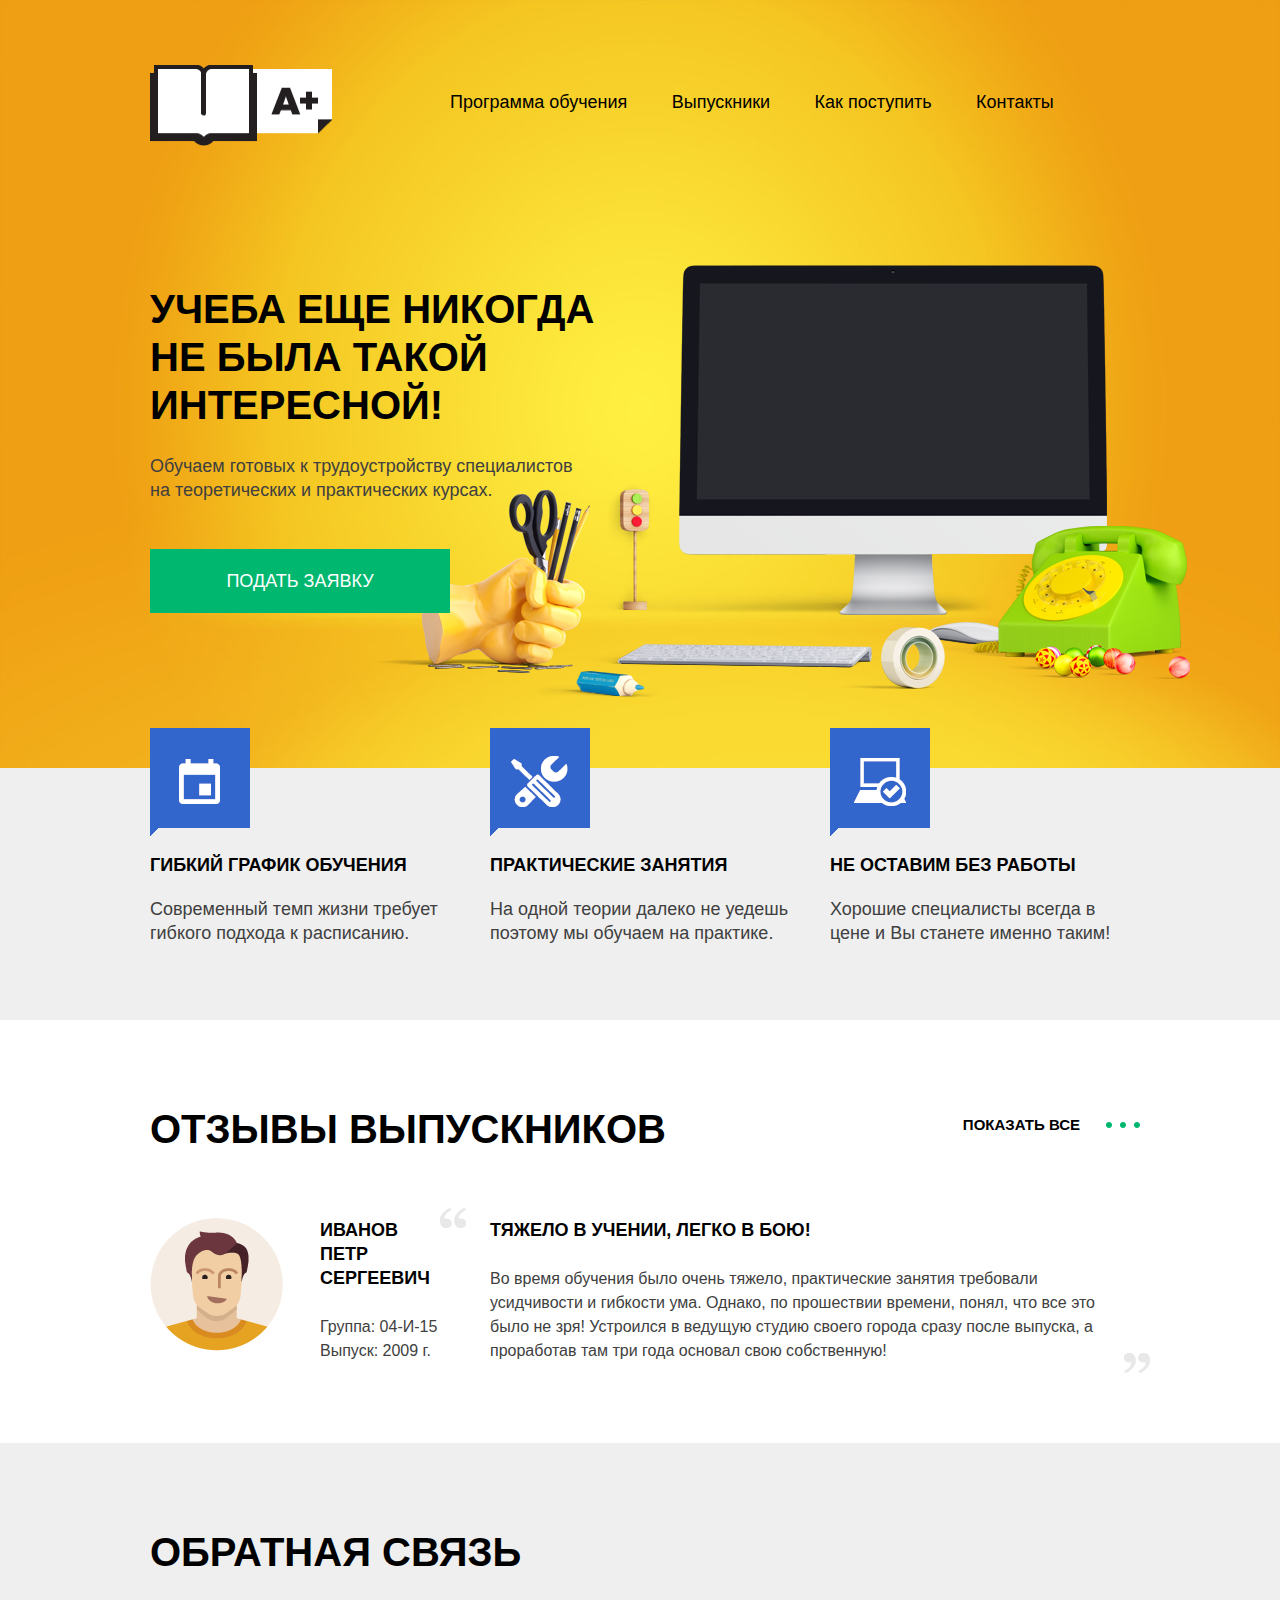
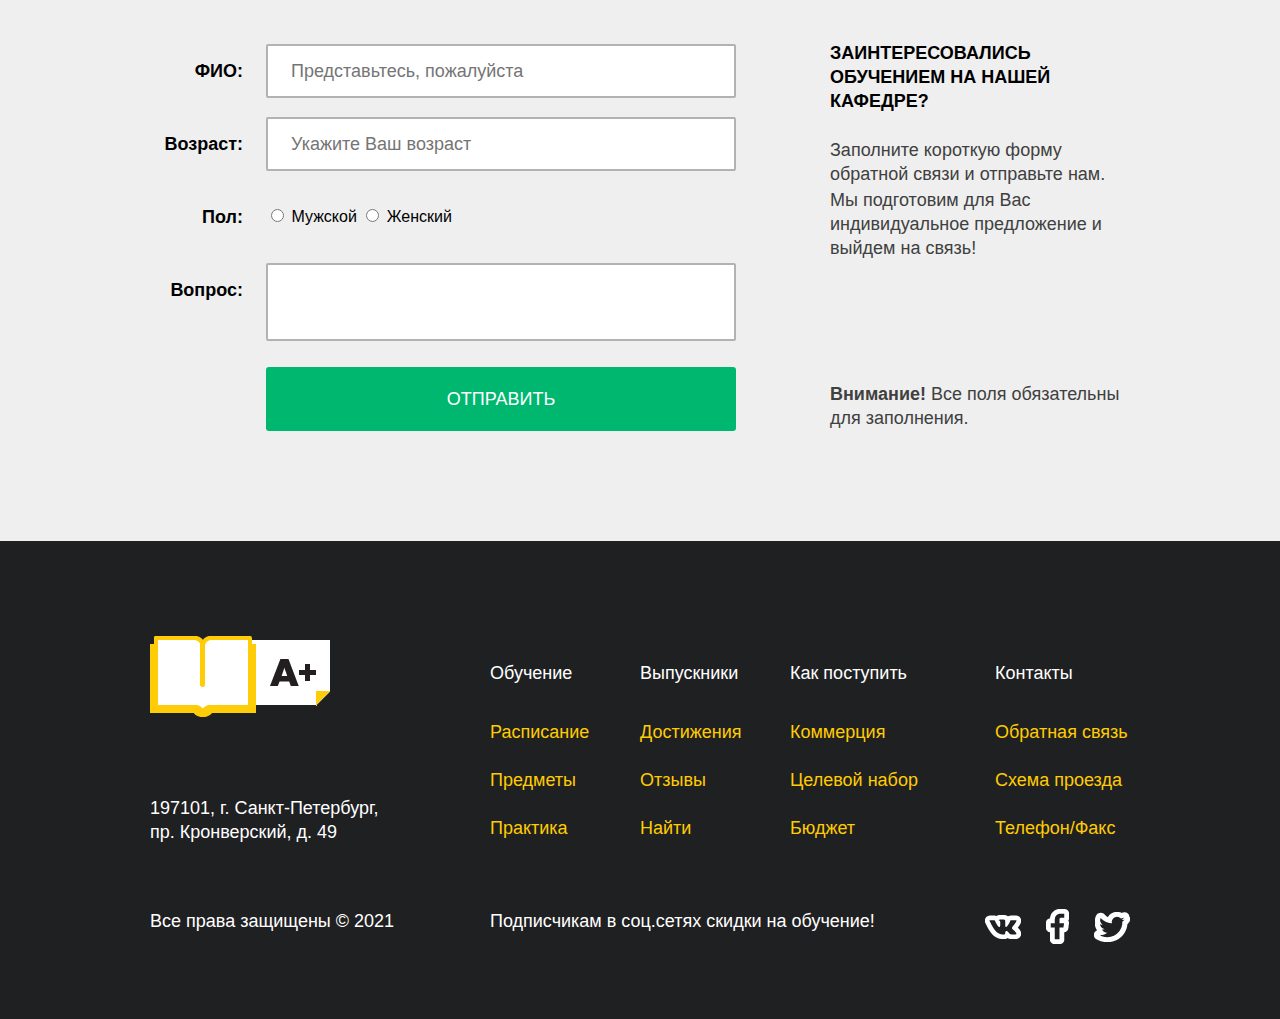
<file: project-01/index.html>
<!DOCTYPE html>
<html lang="en">
    <head>
        <meta charset="UTF-8">
        <meta http-equiv="X-UA-Compatible" content="IE=edge">
        <meta name="viewport" content="width=device-width, initial-scale=1.0">
        <title>A+ OpenEdu | zerg41 Edu Project #01</title>
        <link rel="stylesheet" href="css/style.css">
    </head>
    <body>

        <header class="main-header">
            <div class="container">

                <div class="header-top">
                    <div class="logo">
                        <a href="index.html"><img src="img/logo.png" width="182" height="81" alt="A+"></a>
                    </div>
                    <nav class="main-menu">
                        <ul>
                            <li><a href="inner.html">Программа обучения</a></li>
                            <li><a href="#">Выпускники</a></li>
                            <li><a href="#">Как поступить</a></li>
                            <li><a href="#">Контакты</a></li>
                        </ul>     
                    </nav>
                </div>

                <div class="promo">
                    <div class="promo-title">
                        Учеба еще никогда не была такой интересной!
                    </div>
                    <p>
                        Обучаем готовых к трудоустройству специалистов<br> 
                        на теоретических и практических курсах.
                    </p>
                    <a href="#" class="btn btn-green">Подать заявку</a>
                </div>

            </div>
        </header>

        <section class="features">
            <div class="container">

                <div class="features-item">
                    <div class="features-icon features-icon-shedule">
                    </div>
                    <h2 class="features-title">Гибкий график обучения</h2>
                    <p>Современный темп жизни требует гибкого подхода к расписанию.</p>
                </div>

                <div class="features-item">
                    <div class="features-icon features-icon-practice">
                    </div>
                    <h2 class="features-title">Практические занятия</h2>
                    <p>На одной теории далеко не уедешь поэтому мы обучаем на практике.</p>
                </div>

                <div class="features-item">
                    <div class="features-icon features-icon-work">
                    </div>
                    <h2 class="features-title">Не оставим без работы</h2>
                    <p>Хорошие специалисты всегда в цене и Вы станете именно таким!</p>
                </div>

            </div>
        </section>

        <section class="feedback">
            <div class="container">
                <h2 class="feedback-title">Отзывы выпускников</h2>
                <a href="#" class="feedback-all">Показать все</a>
                <div class="feedback-item">
                    
                    <div class="feedback-author">
                        <img src="img/user-logo.png" width="133" height="133" alt="Иванов Петр">
                        <h3>Иванов Петр Сергеевич</h3>
                        <P>Группа: 04-И-15<br>Выпуск: 2009 г.</P>
                    </div>

                    <blockquote class="feedback-content">
                        <h3>Тяжело в учении, легко в бою!</h3>
                        <p>
                            Во время обучения было очень тяжело, 
                            практические занятия требовали усидчивости и гибкости ума.
                            Однако, по прошествии времени, понял, что все это было не зря!
                            Устроился в ведущую студию своего города сразу после выпуска, а
                            проработав там три года основал свою собственную!
                        </p>
                    </blockquote>

                </div>

            </div>
        </section>

        <section class="contacts">
            <div class="container">
                <h2 class="contacts-title">Обратная связь</h2>            
                <form class="contacts-form" action="" method="post">
                    <table>

                        <tr>
                            <td class="title">
                                <label for="fullname">ФИО:</label>
                            </td>
                            <td class="field">
                                <input type="text" name="fullname" id="fullname" 
                                       placeholder="Представьтесь, пожалуйста">
                            </td>
                        </tr>

                        <tr>
                            <td class="title">
                                <label for="age">Возраст:</label>
                            </td>
                            <td class="field">
                                <input type="text" name="age" id="age" 
                                       placeholder="Укажите Ваш возраст">
                            </td>
                        </tr>

                        <tr>
                            <td class="title">
                                Пол:
                            </td>
                            <td class="field">
                                <label>
                                    <input type="radio" name="sex" id="man" value="man">
                                    Мужской
                                </label>
                                <label>
                                    <input type="radio" name="sex" id="woman" value="woman">
                                    Женский
                                </label>
                            </td>
                        </tr>

                        <tr>                       
                            <td class="title">
                                <label for="message">Вопрос:</label>
                            </td>
                            <td class="field">
                                <textarea name="message" id="message"
                                          placeholder="Сообщите все, что считаете нужным">
                                </textarea>
                            </td>
                        </tr>

                        <tr>
                            <td class="title"></td>
                            <td class="field">
                                <input class="btn btn-green" type="submit" value="Отправить">
                            </td>
                        </tr>
                        
                    </table>
                </form>
                <div class="contacts-instruction">
                    <h3>Заинтересовались обучением на нашей кафедре?</h3>
                    <p>Заполните короткую форму обратной связи и отправьте нам.</p>
                    <p>Мы подготовим для Вас индивидуальное предложение и выйдем на связь!</p>
                    <p class="contacts-alert">
                        <b>Внимание!</b> Все поля обязательны для заполнения.
                    </p>
                </div>
            </div>
        </section>

        <footer class="main-footer">
            <div class="container">

                <div class="footer-top">
                    
                    <div class="footer-address">
                        <div class="logo">
                            <img src="img/logo-footer.png" width="180" alt="A+">
                        </div>
                        <p>197101, г. Санкт-Петербург,<br> пр. Кронверский, д. 49</p>
                    </div>

                    <div class="footer-menu">
                        <h3>Обучение</h3>
                        <ul>
                            <li><a href="#">Расписание</a></li>
                            <li><a href="#">Предметы</a></li>
                            <li><a href="#">Практика</a></li>
                        </ul>
                    </div>

                    <div class="footer-menu">
                        <h3>Выпускники</h3>
                        <ul>
                            <li><a href="#">Достижения</a></li>
                            <li><a href="#">Отзывы</a></li>
                            <li><a href="#">Найти</a></li>
                        </ul>
                    </div>

                    <div class="footer-menu">
                        <h3>Как поступить</h3>
                        <ul>
                            <li><a href="#">Коммерция</a></li>
                            <li><a href="#">Целевой набор</a></li>
                            <li><a href="#">Бюджет</a></li>
                        </ul>
                    </div>

                    <div class="footer-menu">
                        <h3>Контакты</h3>
                        <ul>
                            <li><a href="#">Обратная связь</a></li>
                            <li><a href="#">Схема проезда</a></li>
                            <li><a href="#">Телефон/Факс</a></li>
                        </ul>
                    </div>

                </div>

                <div class="footer-bottom">
                    
                    <div class="copyright">
                        Все права защищены © 2021
                    </div>

                    <div class="footer-social-promo">
                        Подписчикам в соц.сетях скидки на обучение!
                    </div>

                    <div class="footer-social">
                        <a href="#" class="social-btn social-btn-vk">Вконтакте</a>
                        <a href="#" class="social-btn social-btn-fb">Фейсбук</a>
                        <a href="#" class="social-btn social-btn-tw">Твиттер</a>
                    </div>

                </div>

            </div>
        </footer>
 
    </body>
</html>
</file>
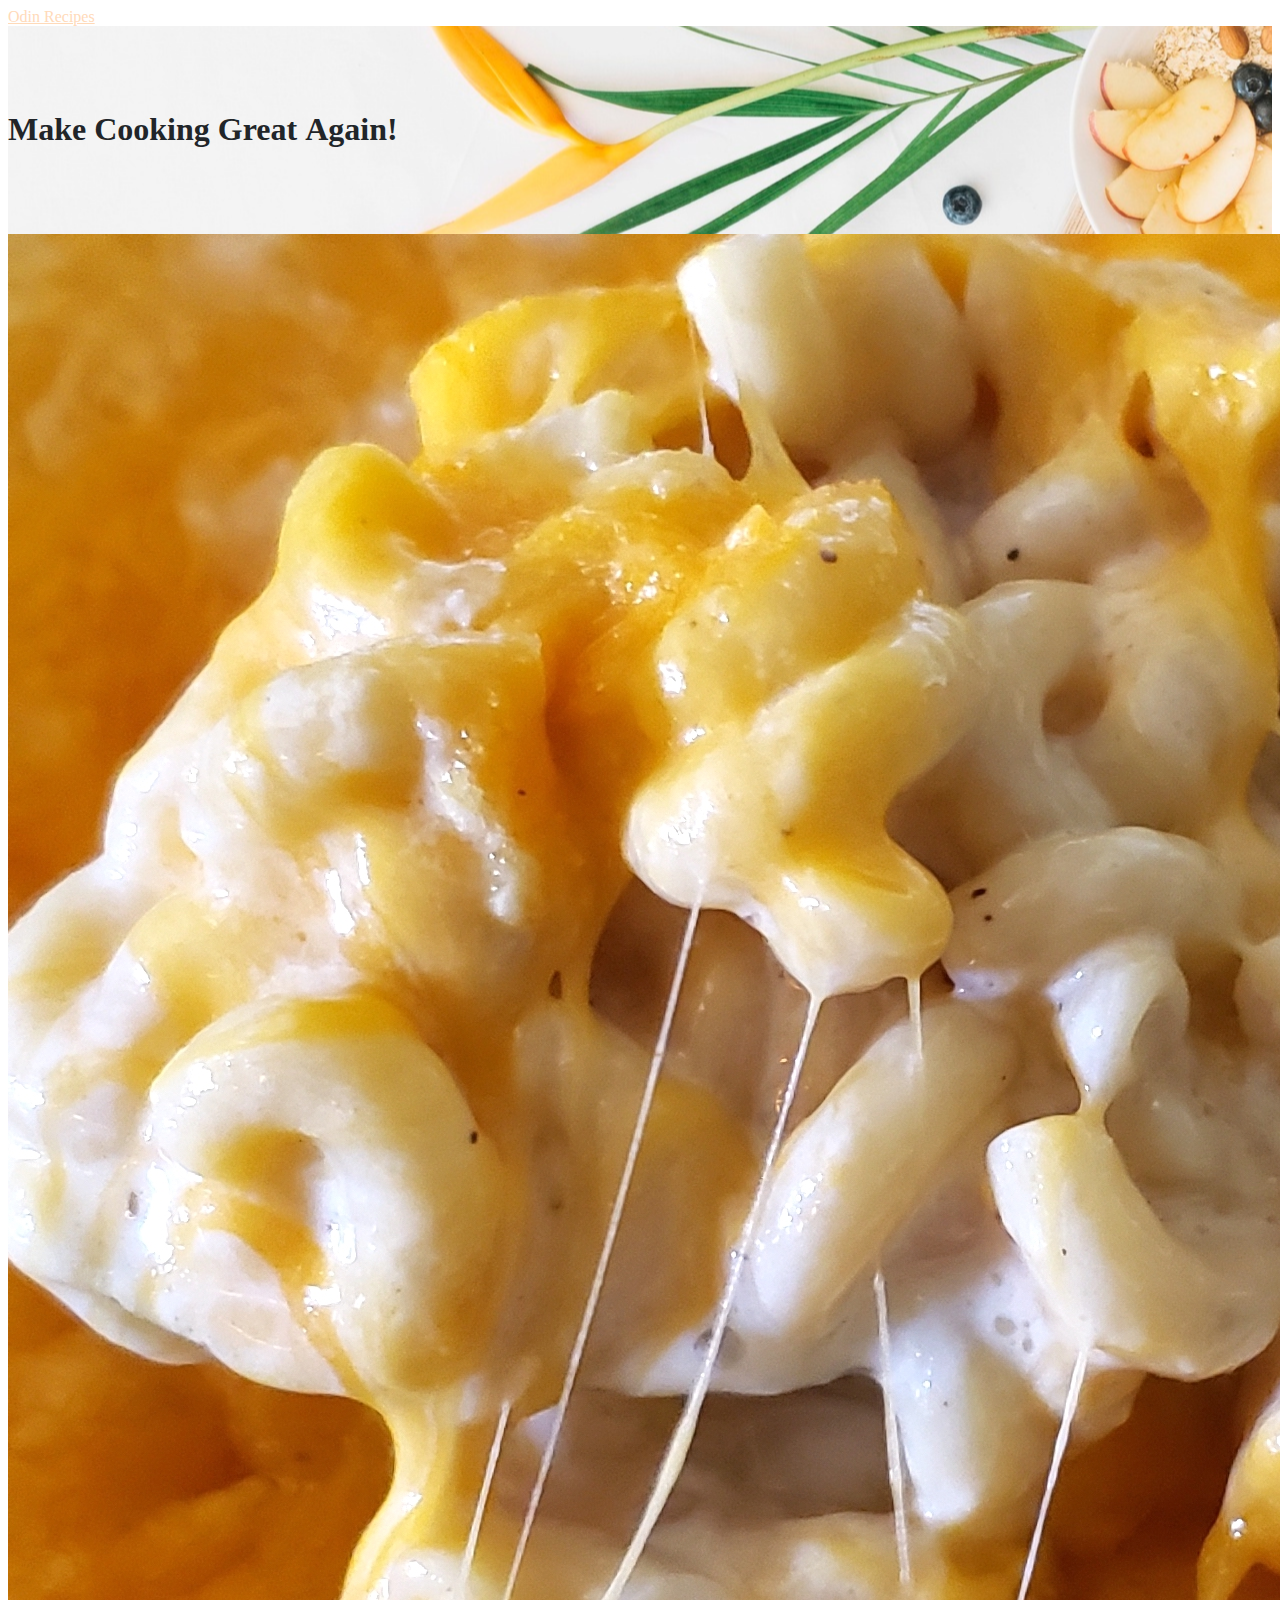
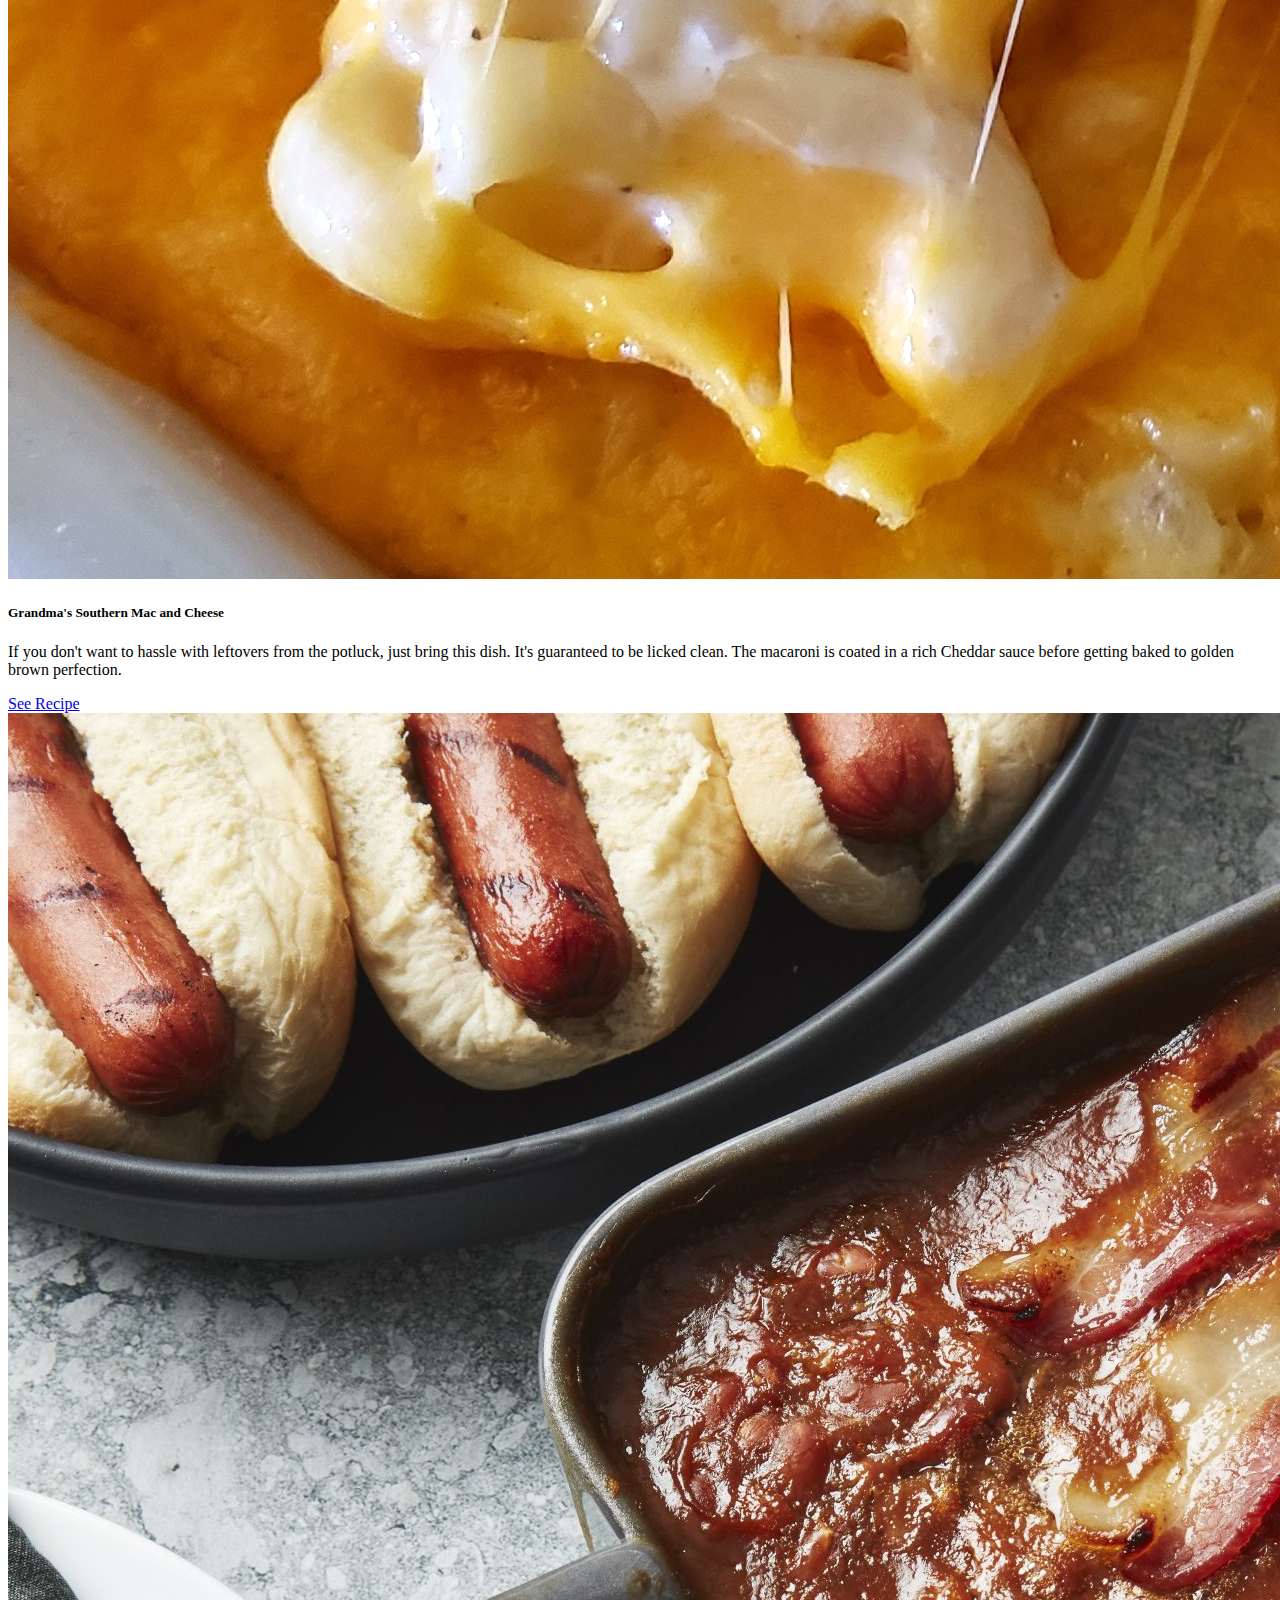
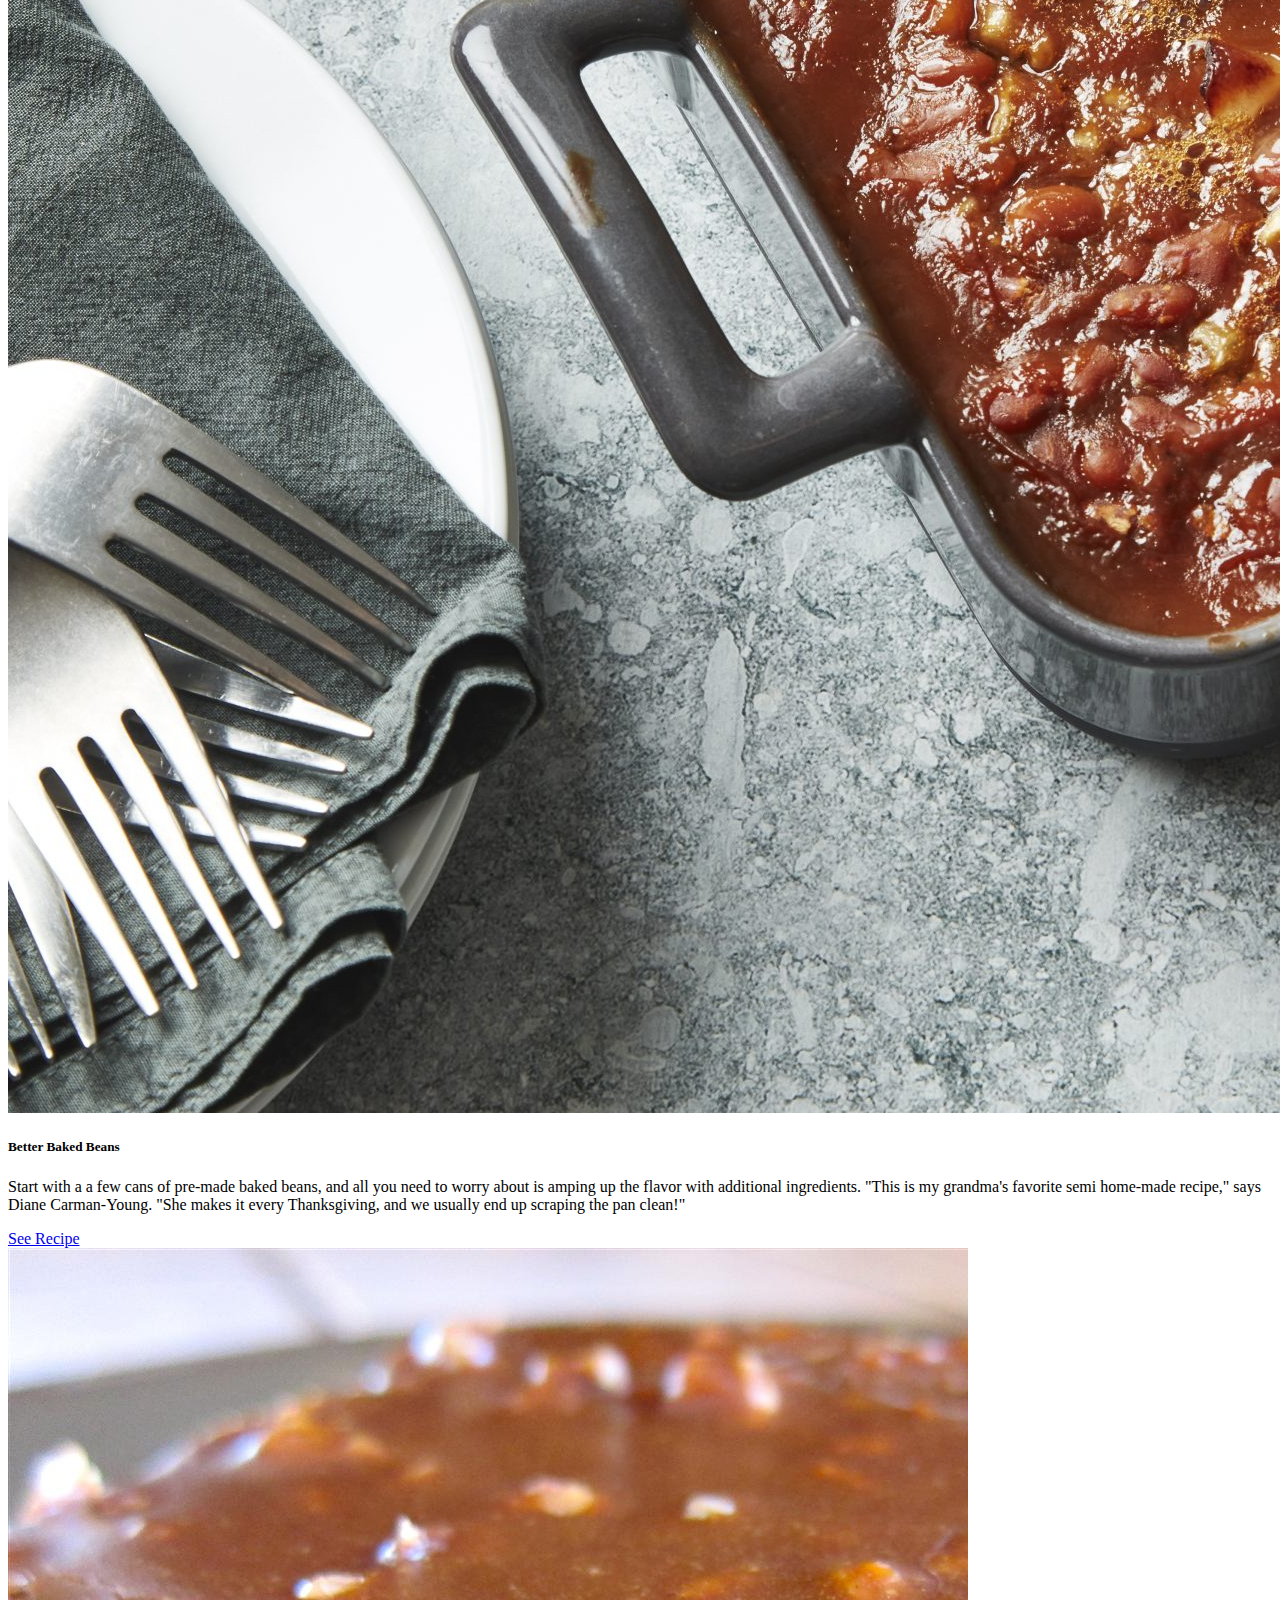
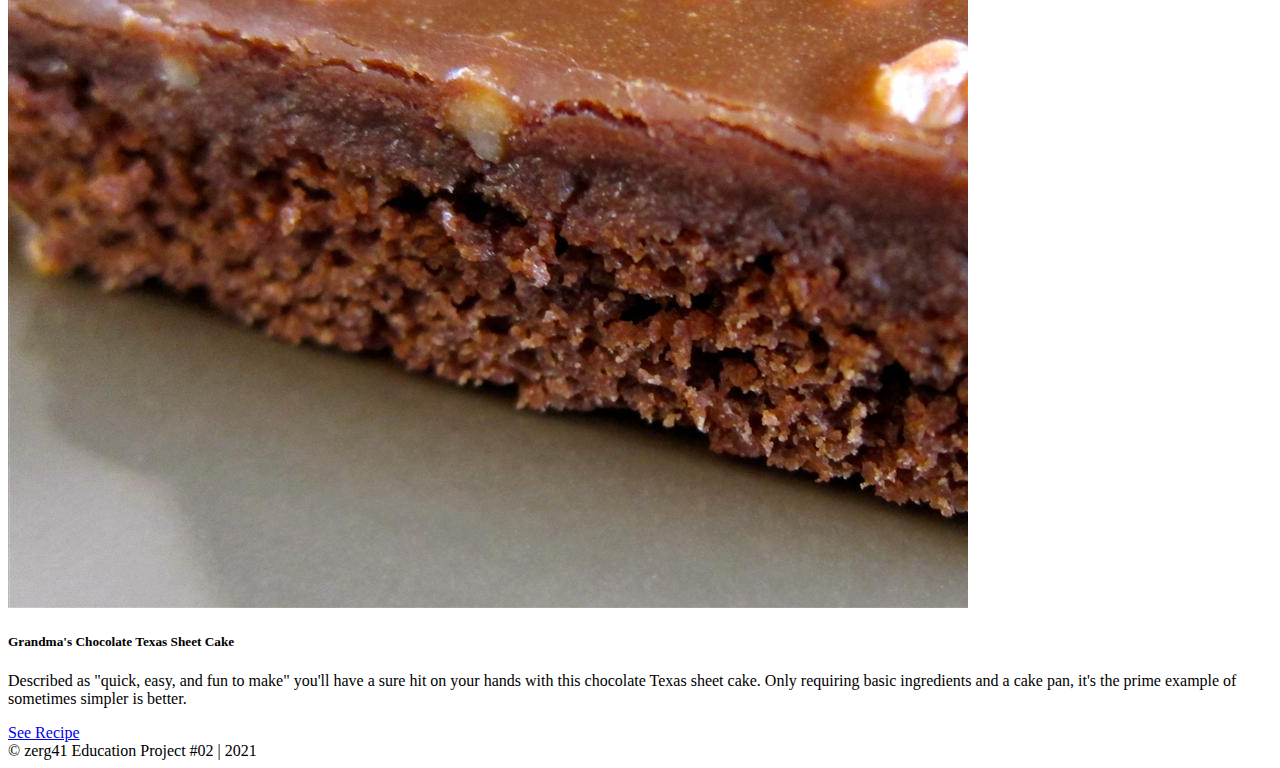
<file: project-02/index.html>
<!DOCTYPE html>
<html lang="en">
<head>
    <meta charset="UTF-8">
    <meta http-equiv="X-UA-Compatible" content="IE=edge">
    <meta name="viewport" content="width=device-width, initial-scale=1.0">

    <title>Odin Recipes | zerg41 Project #02</title>
    <link href="https://cdn.jsdelivr.net/npm/bootstrap@5.1.0/dist/css/bootstrap.min.css" rel="stylesheet" integrity="sha384-KyZXEAg3QhqLMpG8r+8fhAXLRk2vvoC2f3B09zVXn8CA5QIVfZOJ3BCsw2P0p/We" crossorigin="anonymous">
    <link rel="stylesheet" href="./css/styles.css">
</head>
<body class="bg-dark">
    
    <header class="sticky-top bg-dark py-1">
        <nav class="navbar ms-4">
            <a class="navbar-brand" href="../project-02/index.html">
                Odin Recipes
            </a>
        </nav>
    </header>
    
    <main>
        <div class="cover overflow-hidden text-start">
            <div class="col-md-5 ms-4">
                <h1>Make Cooking Great&nbspAgain!</h1>
            </div>
        </div>

        <div class="container-fluid py-3">
            <div class="row d-flex flex-column flex-md-row justify-content-around">

                <div class="col-md-4">
                    <article class="card">
                        <img src="./img/mac-cheese.jpg" class="card-img-top" alt="...">
                        <div class="card-body">
                          <h5 class="card-title">Grandma's Southern Mac and Cheese</h5>
                          <p class="card-text">
                              If you don't want to hassle with leftovers from the potluck, just bring this dish. 
                              It's guaranteed to be licked clean. 
                              The macaroni is coated in a rich Cheddar sauce before getting baked to golden brown perfection.
                          </p>
                          <a href="./recipes/recipe-1.html" class="btn btn-dark">See Recipe</a>
                        </div>
                    </article>
                </div>

                <div class="col-md-4">
                    <article class="card">
                        <img src="./img/baked-beans.jpg" class="card-img-top" alt="...">
                        <div class="card-body">
                            <h5 class="card-title">Better Baked Beans</h5>
                            <p class="card-text">
                                Start with a a few cans of pre-made baked beans, and all you need to worry about 
                                is amping up the flavor with additional ingredients. 
                                "This is my grandma's favorite semi home-made recipe," says Diane Carman-Young. 
                                "She makes it every Thanksgiving, and we usually end up scraping the pan clean!"
                            </p>
                            <a href="./recipes/recipe-2.html" class="btn btn-dark">See Recipe</a>
                        </div>
                    </article>
                </div>

                <div class="col-md-4">
                    <article class="card">
                        <img src="./img/texas-cake.jpg" class="card-img-top" alt="...">
                        <div class="card-body">
                            <h5 class="card-title">Grandma's Chocolate Texas Sheet Cake</h5>
                            <p class="card-text">
                                Described as "quick, easy, and fun to make" you'll have a sure hit 
                                on your hands with this chocolate Texas sheet cake. 
                                Only requiring basic ingredients and a cake pan, it's the prime example 
                                of sometimes simpler is better. 
                            </p>
                            <a href="./recipes/recipe-3.html" class="btn btn-dark">See Recipe</a>
                        </div>
                    </article>
                </div>

            </div>
        </div>
    </main>

    <footer>
        <div class="container-fluid bg-light text-center py-1">
            <div>© zerg41 Education Project #02 | 2021</div>
        </div>
    </footer>
</body>
</html>
</file>
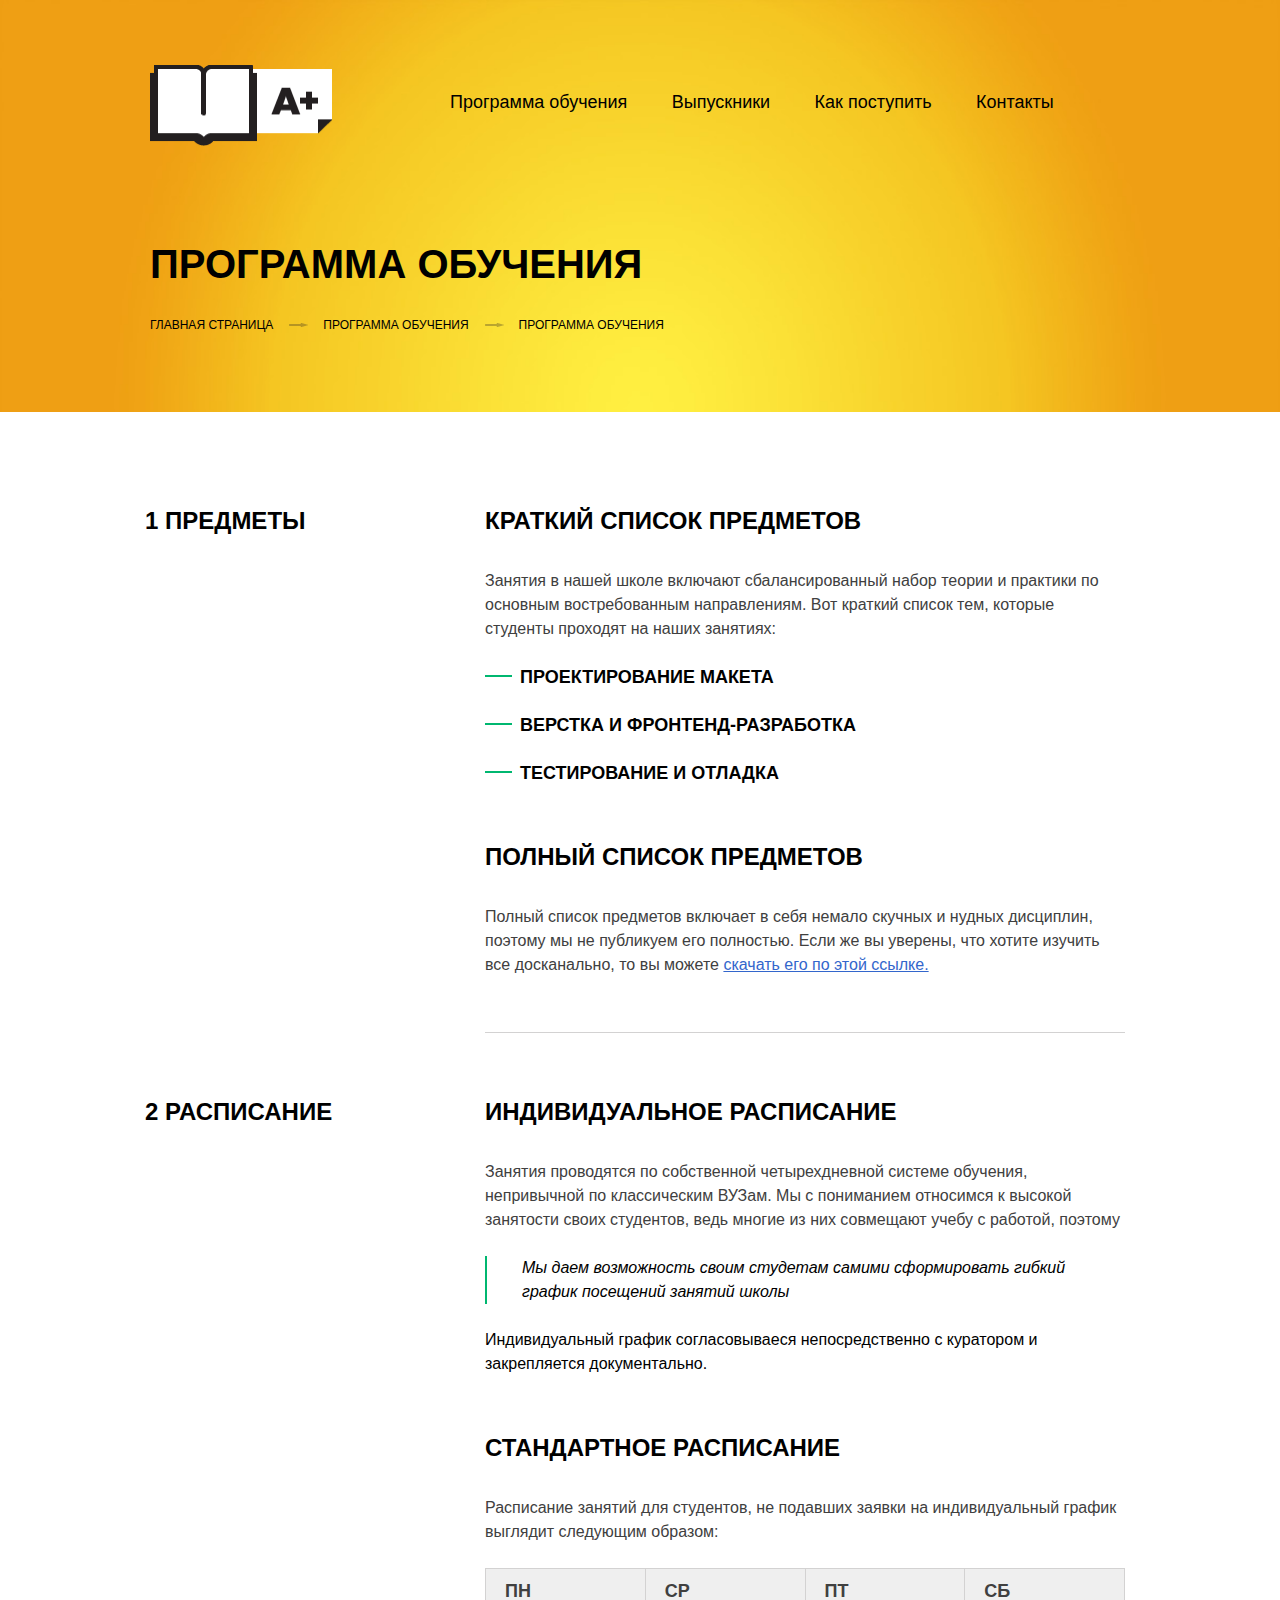
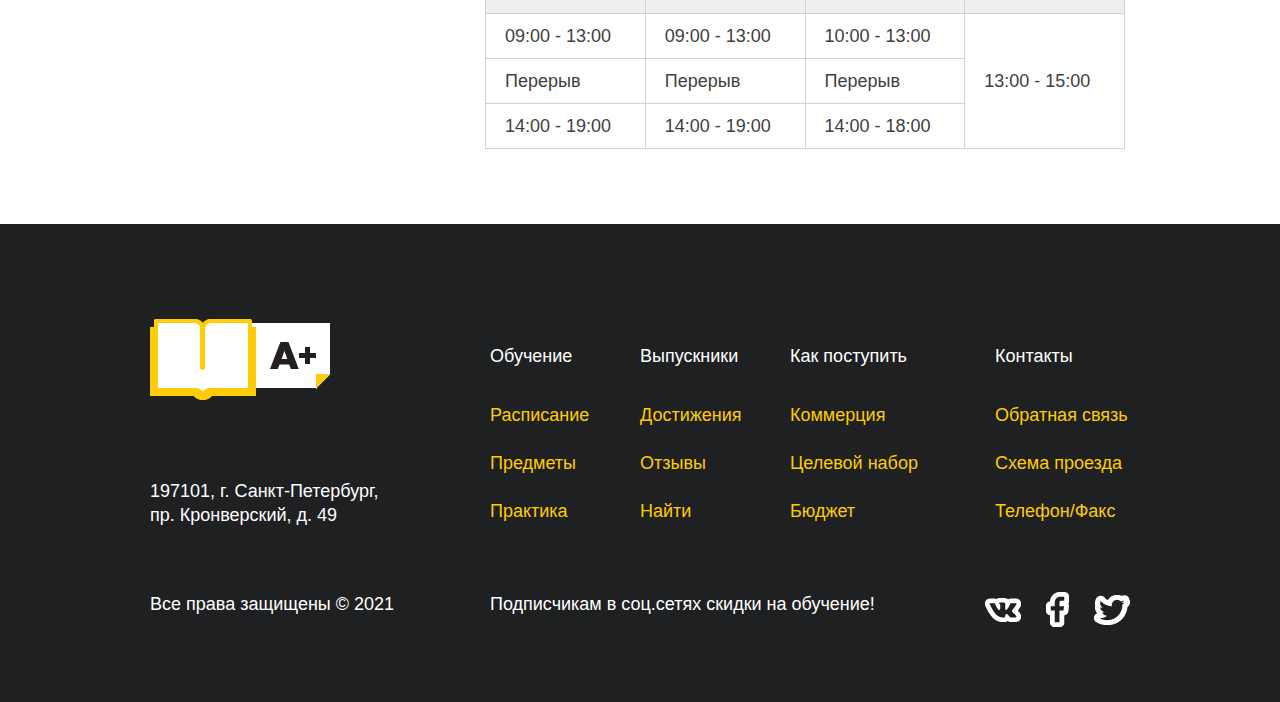
<file: project-01/inner.html>
<!DOCTYPE html>
<html lang="en">
    <head>
        <meta charset="UTF-8">
        <meta http-equiv="X-UA-Compatible" content="IE=edge">
        <meta name="viewport" content="width=device-width, initial-scale=1.0">
        <title>A+ | Программа обучения</title>
        <link rel="stylesheet" href="css/style.css">
    </head>
    <body>

        <header class="main-header main-header-inner">
            <div class="container">
                <div class="header-top">
                    <div class="logo">
                        <a href="index.html"><img src="img/logo.png" width="182" height="81" alt="A+"></a>
                    </div>
                    <nav class="main-menu">
                        <ul>
                            <li><a href="inner.html">Программа обучения</a></li>
                            <li><a href="#">Выпускники</a></li>
                            <li><a href="#">Как поступить</a></li>
                            <li><a href="#">Контакты</a></li>
                        </ul>     
                    </nav>
                </div>
                <h1 class="page-title">Программа обучения</h1>
                <ul class="breadcrumbs">
                    <li><a href="index.html">Главная страница</a></li>
                    <li><a href="inner.html">Программа обучения</a></li>
                    <li>Программа обучения</li>
                </ul>
            </div>
        </header>

        <section class="inner-content">
            <div class="container padded-content">
                
                <h2 class="padded-title">1 Предметы</h2>
                <h3>Краткий список предметов</h3>
                <p>
                    Занятия в нашей школе включают сбалансированный набор теории и практики
                    по основным востребованным направлениям. Вот краткий список тем, которые
                    студенты проходят на наших занятиях:
                </p>
                <ul class="special-list-1">
                    <li>Проектирование макета</li>
                    <li>Верстка и фронтенд-разработка</li>
                    <li>Тестирование и отладка</li>
                </ul>
                <h3>Полный список предметов</h3>
                <p>
                    Полный список предметов включает в себя немало скучных и нудных дисциплин,
                    поэтому мы не публикуем его полностью. Если же вы уверены, что хотите изучить 
                    все досканально, то вы можете 
                    <a href="#" target="blank">скачать его по этой ссылке.</a>
                </p>

                <hr>

                <h2 class="padded-title">2 Расписание</h2>
                <h3>Индивидуальное расписание</h3>
                <p>
                    Занятия проводятся по собственной четырехдневной системе обучения,
                    непривычной по классическим ВУЗам. Мы с пониманием относимся к высокой 
                    занятости своих студентов, ведь многие из них совмещают учебу с работой, 
                    поэтому
                    <blockquote>
                        Мы даем возможность своим студетам самими сформировать гибкий 	
                        график посещений занятий школы
                    </blockquote>
                    Индивидуальный график согласовываеся непосредственно с куратором и 
                    закрепляется документально.
                <h3>Стандартное расписание</h3>
                <p>
                    Расписание занятий для студентов, не подавших заявки на индивидуальный график 
                    выглядит следующим образом:
                </p>
                <table>
                    <thead>
                        <tr>
                            <td>ПН</td>
                            <td>СР</td>
                            <td>ПТ</td>
                            <td>СБ</td>
                        </tr>
                    </thead>
                    <tbody>
                        <tr>
                            <td>09:00 - 13:00</td>
                            <td>09:00 - 13:00</td>
                            <td>10:00 - 13:00</td>
                            <td rowspan="3">13:00 - 15:00</td>
                        </tr>
                        <tr>
                            <td>Перерыв</td>
                            <td>Перерыв</td>
                            <td>Перерыв</td>
                        </tr>
                        <tr>
                            <td>14:00 - 19:00</td>
                            <td>14:00 - 19:00</td>
                            <td>14:00 - 18:00</td>
                        </tr>
                    </tbody>
                </table>

            </div>
        </section>

        <footer class="main-footer">
            <div class="container">

                <div class="footer-top">
                    
                    <div class="footer-address">
                        <div class="logo">
                            <img src="img/logo-footer.png" width="180" alt="A+">
                        </div>
                        <p>197101, г. Санкт-Петербург,<br> пр. Кронверский, д. 49</p>
                    </div>

                    <div class="footer-menu">
                        <h3>Обучение</h3>
                        <ul>
                            <li><a href="#">Расписание</a></li>
                            <li><a href="#">Предметы</a></li>
                            <li><a href="#">Практика</a></li>
                        </ul>
                    </div>

                    <div class="footer-menu">
                        <h3>Выпускники</h3>
                        <ul>
                            <li><a href="#">Достижения</a></li>
                            <li><a href="#">Отзывы</a></li>
                            <li><a href="#">Найти</a></li>
                        </ul>
                    </div>

                    <div class="footer-menu">
                        <h3>Как поступить</h3>
                        <ul>
                            <li><a href="#">Коммерция</a></li>
                            <li><a href="#">Целевой набор</a></li>
                            <li><a href="#">Бюджет</a></li>
                        </ul>
                    </div>

                    <div class="footer-menu">
                        <h3>Контакты</h3>
                        <ul>
                            <li><a href="#">Обратная связь</a></li>
                            <li><a href="#">Схема проезда</a></li>
                            <li><a href="#">Телефон/Факс</a></li>
                        </ul>
                    </div>

                </div>

                <div class="footer-bottom">
                    
                    <div class="copyright">
                        Все права защищены © 2021
                    </div>

                    <div class="footer-social-promo">
                        Подписчикам в соц.сетях скидки на обучение!
                    </div>

                    <div class="footer-social">
                        <a href="#" class="social-btn social-btn-vk">Вконтакте</a>
                        <a href="#" class="social-btn social-btn-fb">Фейсбук</a>
                        <a href="#" class="social-btn social-btn-tw">Твиттер</a>
                    </div>

                </div>

            </div>
        </footer>

    </body>
</html>
</file>
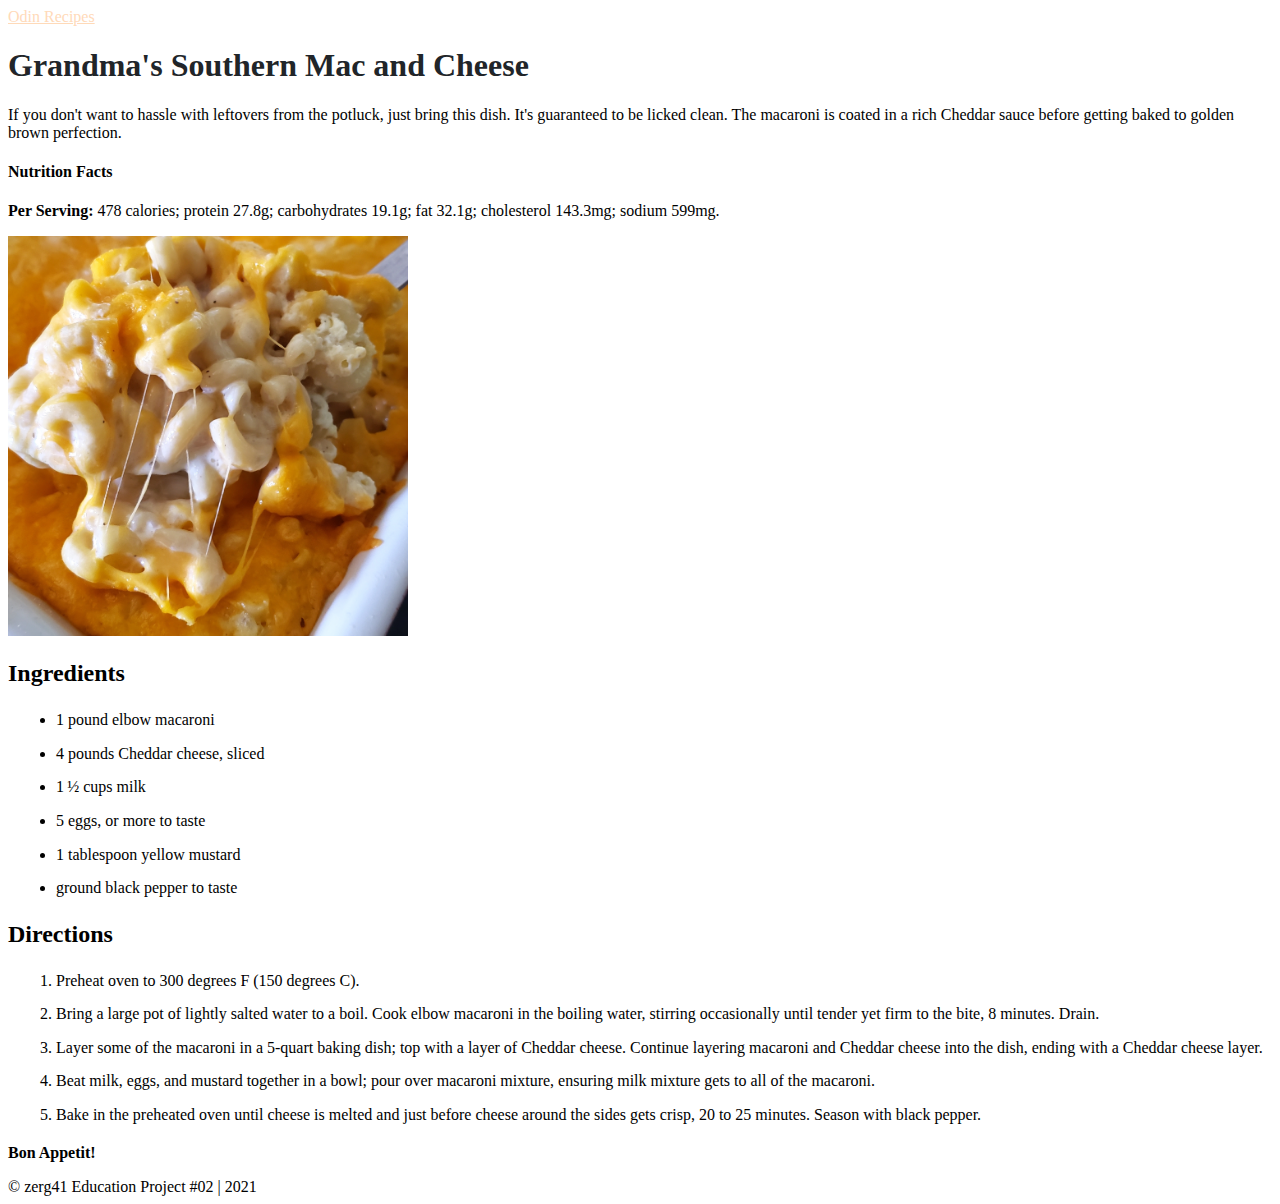
<file: project-02/recipes/recipe-1.html>
<!DOCTYPE html>
<html lang="en">
<head>
    <meta charset="UTF-8">
    <meta http-equiv="X-UA-Compatible" content="IE=edge">
    <meta name="viewport" content="width=device-width, initial-scale=1.0">

    <title>Odin Recipes | zerg41 Project #02</title>
    <link href="https://cdn.jsdelivr.net/npm/bootstrap@5.1.0/dist/css/bootstrap.min.css" rel="stylesheet" integrity="sha384-KyZXEAg3QhqLMpG8r+8fhAXLRk2vvoC2f3B09zVXn8CA5QIVfZOJ3BCsw2P0p/We" crossorigin="anonymous">
    <link rel="stylesheet" href="../css/styles.css">
</head>
<body class="bg-dark">
    
    <header class="sticky-top bg-dark py-1">
        <nav class="navbar ms-4">
            <a class="navbar-brand" href="/project-02/index.html">
                Odin Recipes
            </a>
        </nav>
    </header>
    
    <main class="bg-light">
        <div class="container py-3">
            <div class="row">
                <div class="col-md-9 flex-column bg-light">
                    <h1>Grandma's Southern Mac and Cheese</h1>
                    <p>If you don't want to hassle with leftovers from the potluck, just bring this dish. 
                        It's guaranteed to be licked clean. 
                        The macaroni is coated in a rich Cheddar sauce before getting baked to golden brown perfection.
                    </p>
                    <div>
                        <h4>Nutrition Facts</h4>
                        <p><b>Per Serving:</b> 478 calories; protein 27.8g; carbohydrates 19.1g; fat 32.1g; cholesterol 143.3mg; sodium 599mg.</p>
                    </div>


                </div>
                <div class="col-md-3">
                    <img class="img-fluid" src="../img/mac-cheese.jpg" alt="mac-cheese"
                         width="400px" height="400px">
                </div>
            </div>
            <div class="row flex-column flex-md-row">
                <div class="col-md-6">
                    <h2>Ingredients</h2>
                    <ul>
                        <li>1 pound elbow macaroni</li>
                        <li>4 pounds Cheddar cheese, sliced</li>
                        <li>1 ½ cups milk</li>
                        <li>5 eggs, or more to taste</li>
                        <li>1 tablespoon yellow mustard</li>
                        <li>ground black pepper to taste</li>
                    </ul>
                </div>
                <div class="col-md-6">
                    <h2>Directions</h2>
                    <ol>
                        <li>Preheat oven to 300 degrees F (150 degrees C).</li>
                        <li>Bring a large pot of lightly salted water to a boil. Cook elbow macaroni in the boiling water, stirring occasionally until tender yet firm to the bite, 8 minutes. Drain.</li>
                        <li>Layer some of the macaroni in a 5-quart baking dish; top with a layer of Cheddar cheese. Continue layering macaroni and Cheddar cheese into the dish, ending with a Cheddar cheese layer.</li>
                        <li>Beat milk, eggs, and mustard together in a bowl; pour over macaroni mixture, ensuring milk mixture gets to all of the macaroni.</li>
                        <li>Bake in the preheated oven until cheese is melted and just before cheese around the sides gets crisp, 20 to 25 minutes. Season with black pepper.</li>
                    </ol>
                    <p class="text-center"><b>Bon Appetit!</b></p>
                </div>
            </div>
        </div>

    </main>

    <footer>
        <div class="container-fluid bg-light text-center py-1">
            <div>© zerg41 Education Project #02 | 2021</div>
        </div>
    </footer>
</body>
</html>
</file>
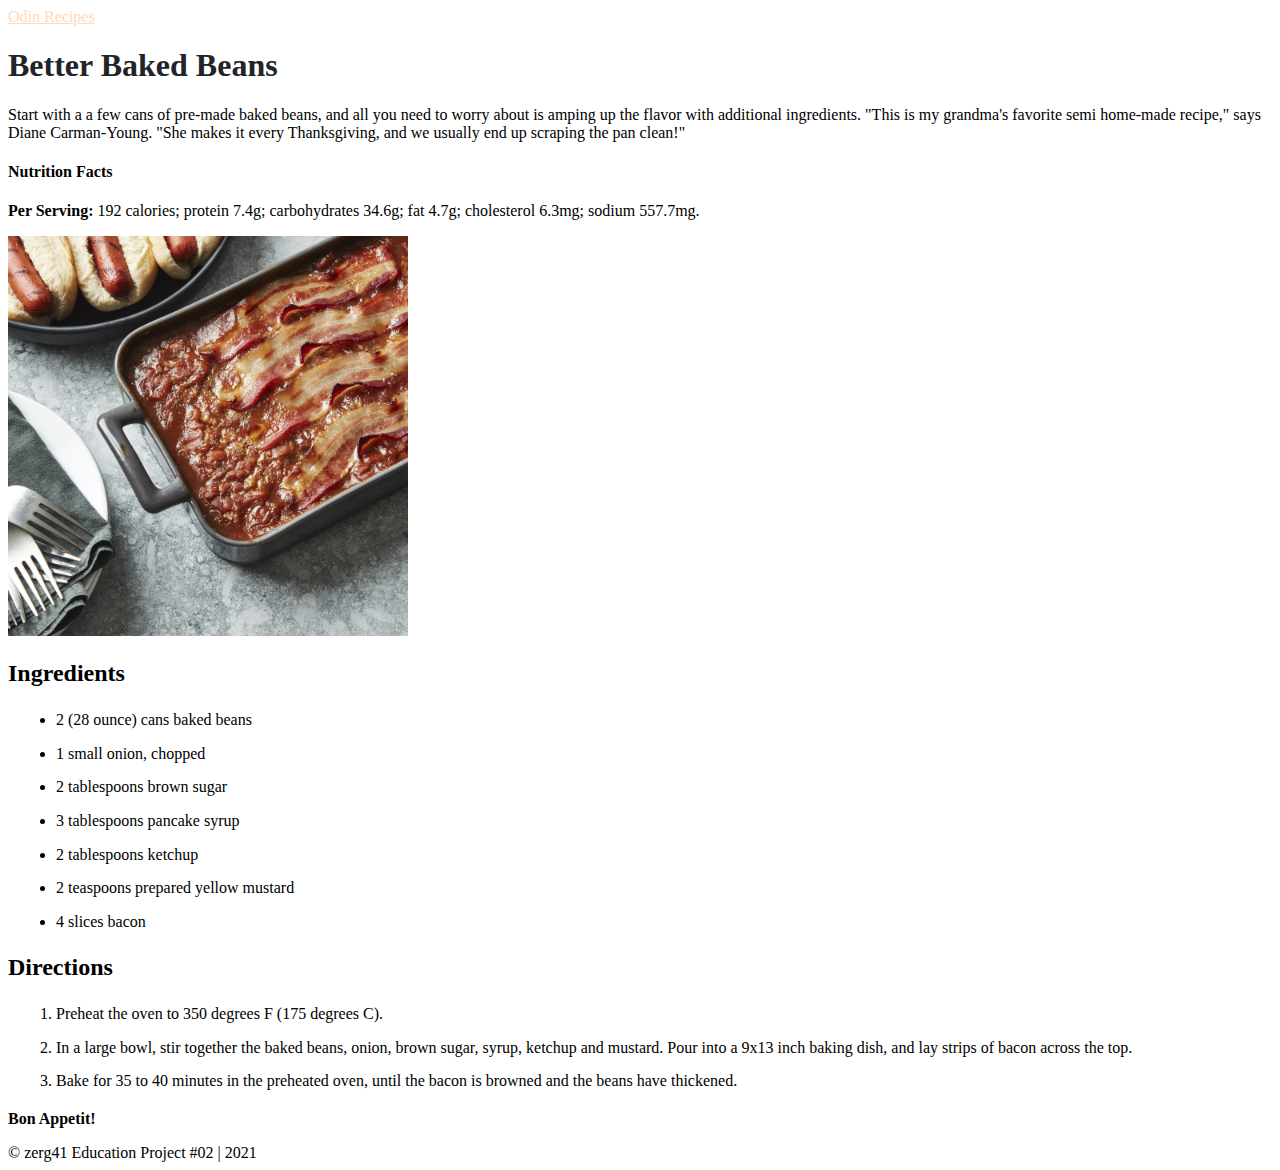
<file: project-02/recipes/recipe-2.html>
<!DOCTYPE html>
<html lang="en">
<head>
    <meta charset="UTF-8">
    <meta http-equiv="X-UA-Compatible" content="IE=edge">
    <meta name="viewport" content="width=device-width, initial-scale=1.0">

    <title>Odin Recipes | zerg41 Project #02</title>
    <link href="https://cdn.jsdelivr.net/npm/bootstrap@5.1.0/dist/css/bootstrap.min.css" rel="stylesheet" integrity="sha384-KyZXEAg3QhqLMpG8r+8fhAXLRk2vvoC2f3B09zVXn8CA5QIVfZOJ3BCsw2P0p/We" crossorigin="anonymous">
    <link rel="stylesheet" href="../css/styles.css">
</head>
<body class="bg-dark">
    
    <header class="sticky-top bg-dark py-1">
        <nav class="navbar ms-4">
            <a class="navbar-brand" href="/project-02/index.html">
                Odin Recipes
            </a>
        </nav>
    </header>
    
    <main class="bg-light">
        <div class="container py-3">
            <div class="row">
                <div class="col-md-9 flex-column bg-light">
                    <h1>Better Baked Beans</h1>
                    <p>Start with a a few cans of pre-made baked beans, and all you need to worry about 
                        is amping up the flavor with additional ingredients. 
                        "This is my grandma's favorite semi home-made recipe," says Diane Carman-Young. 
                        "She makes it every Thanksgiving, and we usually end up scraping the pan clean!"
                    </p>
                    <div>
                        <h4>Nutrition Facts</h4>
                        <p><b>Per Serving:</b> 192 calories; protein 7.4g; carbohydrates 34.6g; fat 4.7g; cholesterol 6.3mg; sodium 557.7mg.</p>
                    </div>


                </div>
                <div class="col-md-3">
                    <img class="img-fluid" src="../img/baked-beans.jpg" alt="baked-beans"
                         width="400px" height="400px">
                </div>
            </div>
            <div class="row flex-column flex-md-row">
                <div class="col-md-6">
                    <h2>Ingredients</h2>
                    <ul>
                        <li>2 (28 ounce) cans baked beans</li>
                        <li>1 small onion, chopped</li>
                        <li>2 tablespoons brown sugar</li>
                        <li>3 tablespoons pancake syrup</li>
                        <li>2 tablespoons ketchup</li>
                        <li>2 teaspoons prepared yellow mustard</li>
                        <li>4 slices bacon</li>
                    </ul>
                </div>
                <div class="col-md-6">
                    <h2>Directions</h2>
                    <ol>
                        <li>Preheat the oven to 350 degrees F (175 degrees C).</li>
                        <li>In a large bowl, stir together the baked beans, onion, brown sugar, syrup, ketchup and mustard. Pour into a 9x13 inch baking dish, and lay strips of bacon across the top.</li>
                        <li>Bake for 35 to 40 minutes in the preheated oven, until the bacon is browned and the beans have thickened.</li>
                    </ol>
                    <p class="text-center"><b>Bon Appetit!</b></p>
                </div>
            </div>
        </div>

    </main>

    <footer>
        <div class="container-fluid bg-light text-center py-1">
            <div>© zerg41 Education Project #02 | 2021</div>
        </div>
    </footer>
</body>
</html>
</file>
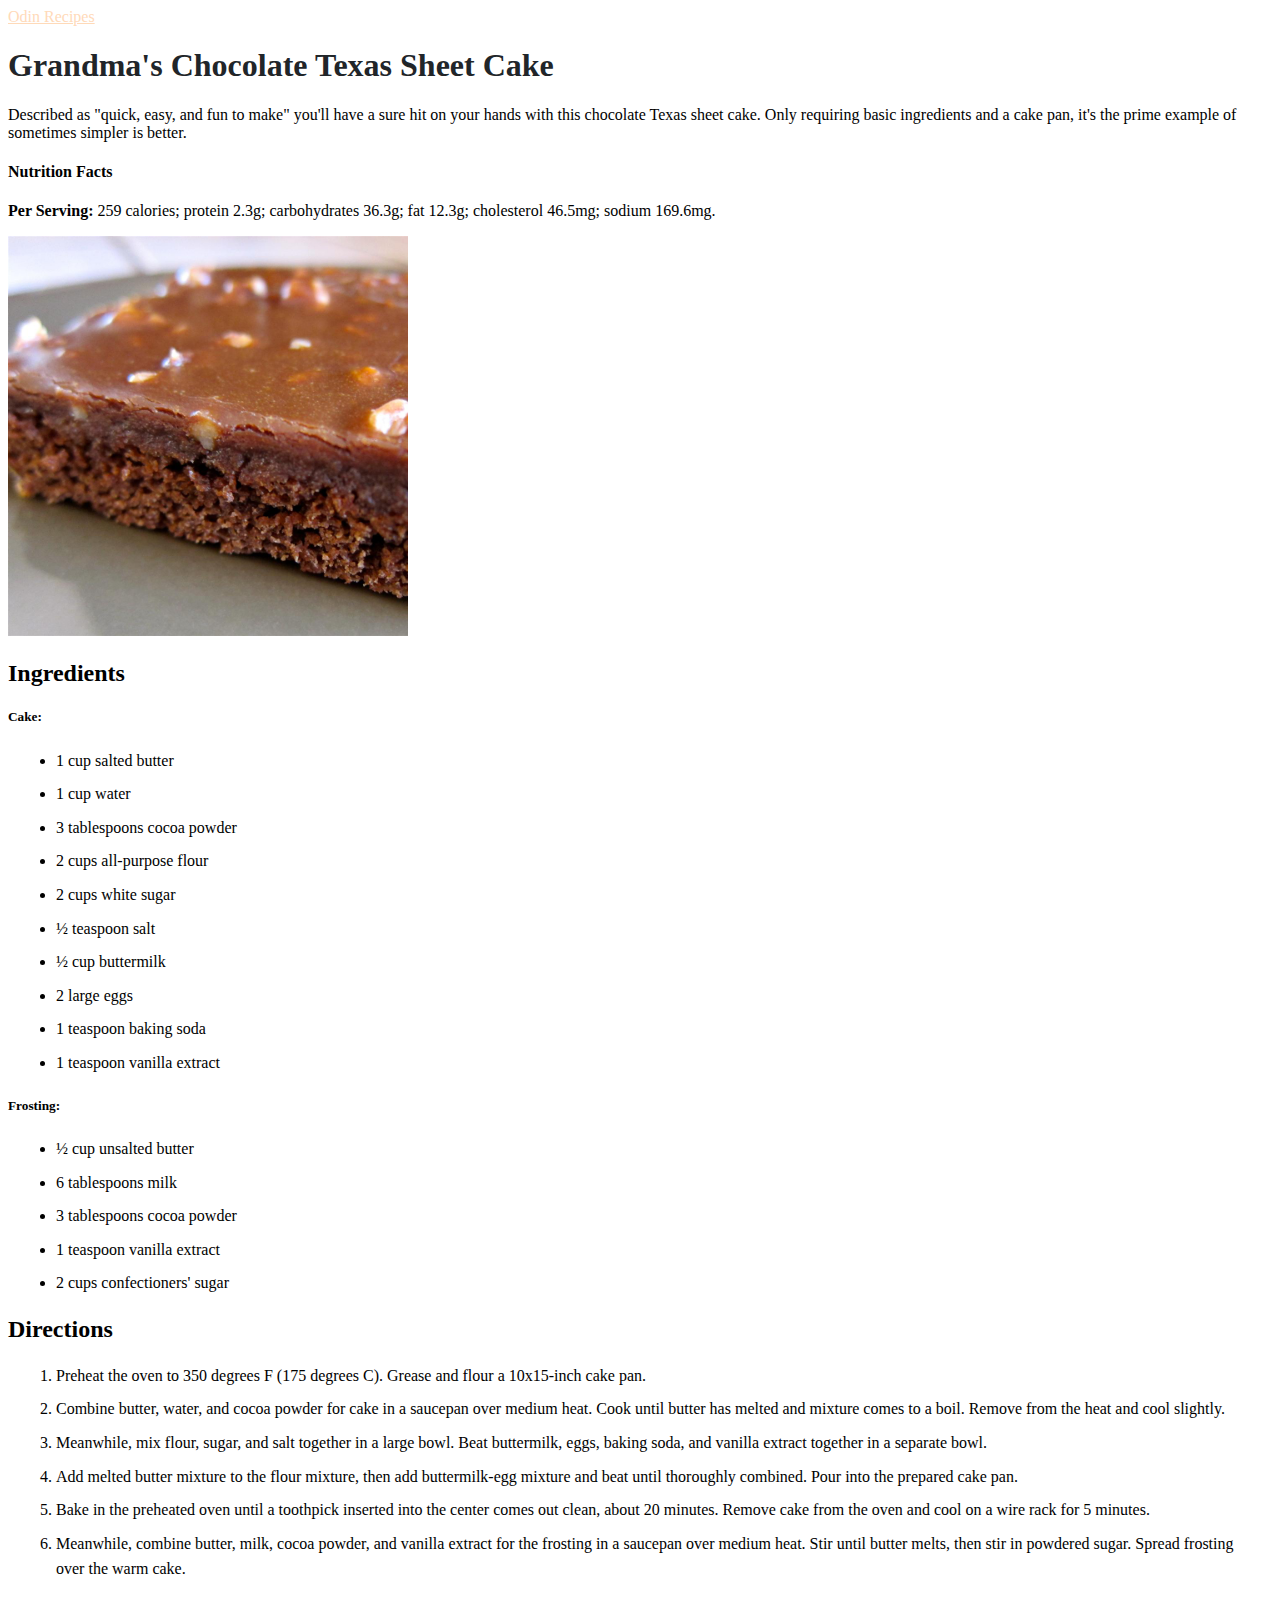
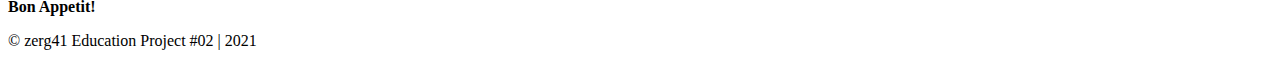
<file: project-02/recipes/recipe-3.html>
<!DOCTYPE html>
<html lang="en">
<head>
    <meta charset="UTF-8">
    <meta http-equiv="X-UA-Compatible" content="IE=edge">
    <meta name="viewport" content="width=device-width, initial-scale=1.0">

    <title>Odin Recipes | zerg41 Project #02</title>
    <link href="https://cdn.jsdelivr.net/npm/bootstrap@5.1.0/dist/css/bootstrap.min.css" rel="stylesheet" integrity="sha384-KyZXEAg3QhqLMpG8r+8fhAXLRk2vvoC2f3B09zVXn8CA5QIVfZOJ3BCsw2P0p/We" crossorigin="anonymous">
    <link rel="stylesheet" href="../css/styles.css">
</head>
<body class="bg-dark">
    
    <header class="sticky-top bg-dark py-1">
        <nav class="navbar ms-4">
            <a class="navbar-brand" href="/project-02/index.html">
                Odin Recipes
            </a>
        </nav>
    </header>
    
    <main class="bg-light">
        <div class="container py-3">
            <div class="row">
                <div class="col-md-9 flex-column bg-light">
                    <h1>Grandma's Chocolate Texas Sheet Cake</h1>
                    <p>
                        Described as "quick, easy, and fun to make" you'll have a sure hit 
                        on your hands with this chocolate Texas sheet cake. 
                        Only requiring basic ingredients and a cake pan, it's the prime example 
                        of sometimes simpler is better.
                    </p>
                    <div>
                        <h4>Nutrition Facts</h4>
                        <p><b>Per Serving:</b> 259 calories; protein 2.3g; carbohydrates 36.3g; fat 12.3g; cholesterol 46.5mg; sodium 169.6mg.</p>
                    </div>


                </div>
                <div class="col-md-3">
                    <img class="img-fluid" src="../img/texas-cake.jpg" alt="texas-cake"
                         width="400px" height="400px">
                </div>
            </div>
            <div class="row flex-column flex-md-row">
                <div class="col-md-6">
                    <h2>Ingredients</h2>
                    <h5>Cake:</h5>
                    <ul>
                        <li>1 cup salted butter</li>
                        <li>1 cup water</li>
                        <li>3 tablespoons cocoa powder</li>
                        <li>2 cups all-purpose flour</li>
                        <li>2 cups white sugar</li>
                        <li>½ teaspoon salt</li>
                        <li>½ cup buttermilk</li>
                        <li>2 large eggs</li>
                        <li>1 teaspoon baking soda</li>
                        <li>1 teaspoon vanilla extract</li>
                    </ul>
                    <h5>Frosting:</h5>
                    <ul>
                        <li>½ cup unsalted butter</li>
                        <li>6 tablespoons milk</li>
                        <li>3 tablespoons cocoa powder</li>
                        <li>1 teaspoon vanilla extract</li>
                        <li>2 cups confectioners' sugar</li>
                    </ul>
                </div>
                <div class="col-md-6">
                    <h2>Directions</h2>
                    <ol>
                        <li>Preheat the oven to 350 degrees F (175 degrees C). Grease and flour a 10x15-inch cake pan.</li>
                        <li>Combine butter, water, and cocoa powder for cake in a saucepan over medium heat. Cook until butter has melted and mixture comes to a boil. Remove from the heat and cool slightly.</li>
                        <li>Meanwhile, mix flour, sugar, and salt together in a large bowl. Beat buttermilk, eggs, baking soda, and vanilla extract together in a separate bowl.</li>
                        <li>Add melted butter mixture to the flour mixture, then add buttermilk-egg mixture and beat until thoroughly combined. Pour into the prepared cake pan.</li>
                        <li>Bake in the preheated oven until a toothpick inserted into the center comes out clean, about 20 minutes. Remove cake from the oven and cool on a wire rack for 5 minutes.</li>
                        <li>Meanwhile, combine butter, milk, cocoa powder, and vanilla extract for the frosting in a saucepan over medium heat. Stir until butter melts, then stir in powdered sugar. Spread frosting over the warm cake.</li>
                    </ol>
                    <p class="text-center"><b>Bon Appetit!</b></p>
                </div>
            </div>
        </div>

    </main>

    <footer>
        <div class="container-fluid bg-light text-center py-1">
            <div>© zerg41 Education Project #02 | 2021</div>
        </div>
    </footer>
</body>
</html>
</file>
<file: project-01/css/style.css>
/* Common */

body {
    min-width: 1120px;
    margin: 0px;
    padding: 0px;
    font-family: Arial, Helvetica, sans-serif;
    font-size: 16px;
    line-height: 24px;
    color: black;
}

.container {
    max-width: 980px;
    margin: 0 auto;
    padding: 0 10px;
}

.btn {
    display: inline-block;
    padding: 20px;
    font-size: 18px;
    line-height: 24px;
    vertical-align: top;
    text-align: center;
    text-decoration: none;
    text-transform: uppercase;
    background: #999999;
    color: #ffffff;
    cursor: pointer;
    outline: none;
    border: none;
}

/* Header */

.main-header {
    padding-top: 65px;
    padding-bottom: 155px;
    background-color: #ef9f13;
    background-image: url(../img/bg.jpg);
    background-size: cover;
}

.main-header-inner {
    padding-bottom: 75px;
    margin-bottom: 80px;
}

/* моя версия
.main-header .container {
    background-image: url(../img/bg-img.png);
    background-repeat: no-repeat;
    background-position: bottom right;
} */

.header-top {
    margin-bottom: 120px;
    
}

.main-header-inner .header-top {
    margin-bottom: 75px;
}

.header-top::after { /* псевдоэлемент распорка, чтобы плавающие элементы не вылезали за родителя */
    display: block;
    clear: both;
    content: "";
}

.logo {
    width: 182px;
    float: left;

    min-height: 100px;
}

.main-menu {
    width: 680px;
    float: right;
    margin-top: 25px;

    min-height: 40px;
}

.main-menu ul {
    padding: 0px;
    margin: 0px;
    list-style: none;
}

.main-menu li {
    display: inline-block;
    margin-right: 40px;
    vertical-align: top;
    font-size: 18px;
    line-height: 24px;
}

.main-menu a {
    color: #000000;
    text-decoration: none;
}

.main-menu a:hover {
    text-decoration: underline;
}

.main-menu a:active {
    opacity: 0.3;
    text-decoration: none;
}

.promo {
    width: 450px;
    position: relative;
    z-index: 1;
}

.promo::after {
    content: url(../img/bg-img.png);
    position: absolute;
    left: 220px;
    top: -20px;
    z-index: -1;
}

.promo-title, .page-title {
    margin-bottom: 25px;
    text-transform: uppercase;
    font-weight: bold;
    font-size: 40px;
    line-height: 48px;
}

.promo p {
    margin: 0px;
    margin-bottom: 35px;
    color: #404040;
    font-size: 18px;
    line-height: 24px;
}

.promo .btn {
    margin-top: 12px;
    width: 260px;
}

.btn-green {
    background: #00b770;
}

.btn-green:hover {
    background: #00a666;
}

.btn-green:active{
    background: #00a666;
    color: #74c39e;
}

.breadcrumbs {
    margin: 0px;
    padding: 0px;
    list-style: none;
    font-size: 0px;
}

.breadcrumbs li {
    position: relative;
    display: inline-block;
    margin-right: 50px;
    color: #000;
    vertical-align: top;
    text-transform: uppercase;
    font-size: 12px;
    line-height: 24px;
}

.breadcrumbs li::after {
    content: "";
    position: absolute;
    top: 10px;
    right: -35px;
    width: 19px;
    height: 4px;
    background-image: url(../img/nav-arrow.png);
    background-repeat: no-repeat;
}

.breadcrumbs li:last-child {
    margin-right: 0px;
}

.breadcrumbs li:last-child::after {
    content: none;
}

.breadcrumbs a {
    color: #000;
    text-decoration: none;
}

.breadcrumbs a:hover {
    text-decoration: underline;
}

.breadcrumbs a:active {
    text-decoration: underline;
    opacity: 0.3;
}

/* Features */

.features {
    padding-top: 85px;
    padding-bottom: 75px;
    background-color: #efefef;
}

.features-title {
    margin: 0px;
    margin-bottom: 20px;
    text-transform: uppercase;
    font-size: 18px;
    line-height: 24px;
}

.features .container::after {
    display: block;
    clear: both;
    content: "";
}

.features-item {
    position: relative;
    float: left;
    width: 300px;
    margin-right: 40px;

    min-height: 90px;
}

.features-item p {
    margin: 0;
    color: #404040;
    font-size: 18px;
    line-height: 24px;
}

.features-item:last-child {
    margin-right: 0px;
}

.features-icon {
    position: absolute;
    top: -125px;
    width: 100px;
    height: 108px;
}

.features-icon-shedule {
    background-image: url(../img/features-icon-shedule.png);
}

.features-icon-practice {
    background-image: url(../img/features-icon-practice.png);

}

.features-icon-work {
    background-image: url(../img/features-icon-work.png);
}

/* Feedback */

.feedback {
    padding-top: 85px;
    padding-bottom: 80px;
    
}

.feedback .container {
    position: relative;
}

.feedback-title {
    /* display: inline-block; */
    margin: 0px;
    margin-bottom: 65px;
    text-transform: uppercase;
    font-size: 40px;
    line-height: 48px;
}

/* моя версия
.feedback-all {
    float: right;
    background-image: url(../img/feedback-dots.png);
    background-repeat: no-repeat;
    background-position: right;
    padding-right: 60px;
} */

.feedback-all {
    position: absolute;
    top: 8px;
    right: 0px;
    padding-right: 60px;
    background-image: url(../img/feedback-dots.png);
    background-repeat: no-repeat;
    background-position: center right;
    color: #000000;
    text-decoration: none;
    text-transform: uppercase;
    font-weight: bold;
    font-size: 15px;
    line-height: 24px;
}

.feedback-all:hover {
    color: #00a666;
}

.feedback-all:active {
    opacity: 0.3;
}

.feedback-item::after {
    display: block;
    clear: both;
    content: "";
}

.feedback-author {
    position: relative;
    float: left;
    padding-left: 170px;
    width: 130px;
}

.feedback-author img {
    position: absolute;
    top: 0px;
    left: 0px;
    border-radius: 50%;    
}

.feedback-author h3 {
    margin: 0px;
    margin-bottom: 25px;
    text-transform: uppercase;
    font-size: 18px;
    line-height: 24px;
}

.feedback-author p {
    margin: 0px;
    color: #404040;
}

.feedback-content {
    position: relative;
    float: right;
    width: 640px;
    margin: 0px;
}

.feedback-content::before, .feedback-content::after {
    content: "";
    position: absolute;
    width: 26px;
    height: 20px;
    background-repeat: no-repeat;
}

.feedback-content::before {
    top: -10px;
    left: -50px;
    background-image: url(../img/feedback-quotes-open.png);
}

.feedback-content::after {
    right: -20px;
    bottom: -10px;
    background-image: url(../img/feedback-quotes-close.png);
}

.feedback-content h3 {
    margin: 0px;
    margin-bottom: 25px;
    text-transform: uppercase;
    font-size: 18px;
    line-height: 24px;
}

.feedback-content p {
    margin: 0px;
    color: #404040;
}

/* Contacts */

.contacts {
    padding-top: 85px;
    padding-bottom: 80px;
    background-color: #efefef;
}

.contacts .container::after {
    display: block;
    clear: both;
    content: "";
}

.contacts-title {
    margin: 0px;
    margin-bottom: 65px;
    text-transform: uppercase;
    font-size: 40px;
    line-height: 48px;
}

.contacts-form {
    float: left;
    width: 640px;
    
    min-height: 420px;
}

.contacts-form td {
    padding-bottom: 16px;
}

.contacts-form .title {
    width: 90px;
    padding-right: 20px;
    vertical-align: top;
    text-align: right;
    font-weight: bold;
    font-size: 18px;
    line-height: 54px;
}

.contacts-form .field {
    width: 470px;
}

.contacts-form input[type = "text"], .contacts-form textarea {
    width: 100%;
    padding: 13px 23px;
    box-sizing: border-box;
    font-weight: 400;
    font-size: 18px;
    line-height: 24px;
    font-family: Arial, Helvetica, sans-serif;
    outline: none;
    border: 2px solid #b2b2b2;
    border-radius: 2px;
}

.contacts-form input[type = "text"]:hover, .contacts-form textarea:hover {
    border: 2px solid #7f7f7f;
}

.contacts-form input[type = "text"]:focus, .contacts-form textarea:focus {
    border: 2px solid #00b770;    
}

.contacts-form textarea {
    resize: none;
}

.contacts-form .btn {
    width: 100%;
    border-radius: 3px;
}

.contacts-instruction {
    float: right;
    width: 300px;
}

.contacts-instruction h3 {
    margin: 0px;
    margin-bottom: 25px;
    text-transform: uppercase;
    font-size: 18px;
    line-height: 24px;
}

.contacts-instruction p {
    margin: 0px;
    margin-bottom: 2px;
    color: #404040;
    font-size: 18px;
    line-height: 24px;
}

.contacts-instruction .contacts-alert {
    padding-top: 120px;
    margin-bottom: 0px;
}

/* Inner Page */

.inner-content {
    margin-top: 85px;
    margin-bottom: 75px;
}

.inner-content h2, .inner-content h3 {
    margin-top: 48px;
    margin-bottom: 24px;
    text-transform: uppercase;
    font-weight: 600;
    font-size: 24px;
    line-height: 48px;
}

.inner-content h2 + h3 {
    margin-top: 24px;
}

.inner-content p {
    margin: 24px 0;
    color: #404040;
    font-size: 16px;
    line-height: 24px;
}

.inner-content a {
    color: #3366cc;
}

.inner-content a:hover {
    color: #00a666;
}

.inner-content a:active {
    color: #00a666;
    opacity: 0.3;
}

.inner-content hr {
    margin: 55px 0;
    border: none;
    border-bottom: 1px solid #d3d2d2;
}

.inner-content blockquote {
    margin: 24px 0;
    padding-left: 35px;
    border-left: 2px solid #00b770;
    color: #000;
    font-style: italic;
    font-size: 16px;
    line-height: 24px;
}

.inner-content table {
    width: 100%;
    border-collapse: collapse;
}

.inner-content td {
    padding: 10px 19px;
    border: 1px solid #d3d2d2;
    color: #404040;
    font-size: 18px;
    line-height: 24px;
}

.inner-content thead {
    background: #efefef;
    font-weight: 600;
}

/* Special Content */

.inner-content .padded-content {
    max-width: 640px;
}

.padded-content {
    position: relative;
    padding-left: 340px;
}

.padded-content .padded-title {
    position: absolute;
    margin-top: 0px;
    max-width: 300px;
    left: 0px;
}

.special-list-1 {
    margin: 0px;
    padding: 0px;
    list-style: none;
}

.special-list-1 li {
    position: relative;
    margin-bottom: 24px;
    padding-left: 35px;
    text-transform: uppercase;
    font-weight: 600;
    font-size: 18px;
    line-height: 24px;
}

.special-list-1 li::before {
    content: "";
    position: absolute;
    top: 10px;
    left: 0px;
    width: 27px;
    border-bottom: 2px solid #00b770;
}

/* Footer */

.main-footer {
    padding-top: 95px;
    padding-bottom: 75px;
    background-color: #1f2022;
    color: #ffffff;
    font-size: 18px;
    line-height: 24px;
}

.footer-top::after {
    display: block;
    clear: both;
    content: "";
}

.footer-address {
    float: left;
    width: 300px;
    margin-right: 40px;    

    min-height: 210px;
}

.footer-address .logo {
    float: none;
}

.footer-address p {
    margin: 0px;
    margin-top: 60px;
}

.footer-menu {
    float: left;
    width: 150px;
    margin-top: 25px;

    min-height: 185px;
}

.footer-menu:last-child {
    float: right;
    width: 135px;
}

.footer-menu h3 {
    margin: 0px;
    margin-bottom: 35px;
    font-weight: 400;
    font-size: 18px;
    line-height: 24px;
}

.footer-menu ul {
    margin: 0px;
    padding: 0px;
    list-style: none;
}

.footer-menu li {
    margin-bottom: 24px;
}

.footer-menu a {
    color: #fc0;
    text-decoration: none;
    font-size: 18px;
    line-height: 24px;
}

.footer-menu a:hover {
    text-decoration: underline;
}

.footer-menu a:active {
    text-decoration: none;
    opacity: 0.3;
}

.footer-bottom {
    margin-top: 45px;
}

.footer-bottom::after {
    display: block;
    clear: both;
    content: "";
}

.copyright {
    float: left;
    width: 300px;
    margin-right: 40px;
}

.footer-social-promo {
    float: left;
    width: 420px;
}

.footer-social {
    float: right;
    width: 170px;
    font-size: 0px;
    text-align: right;
}

.social-btn {
    display: inline-block;
    vertical-align: middle;
    margin-left: 25px;
    background-repeat: no-repeat;
}

.social-btn:hover {
    opacity: 0.5;
}

.social-btn-vk {
    width: 36px;
    height: 24px;
    background-image: url(../img/social-vk.png);
}

.social-btn-fb {
    width: 23px;
    height: 35px;
    background-image: url(../img/social-fb.png);
}

.social-btn-tw {
    width: 36px;
    height: 30px;
    background-image: url(../img/social-tw.png);
}
</file>
<file: project-02/css/styles.css>
.navbar-brand {
    color: peachpuff;
}
h1 {
    color: #212529;
}
.cover {
    padding: 4rem 0;
    width: auto;
    background-image: url('../img/jumbotron.png');
    background-position: center;
}
.card {
    border: none;
}
li {
    line-height: 1.6;
    margin: 0.5rem;
}
</file>
